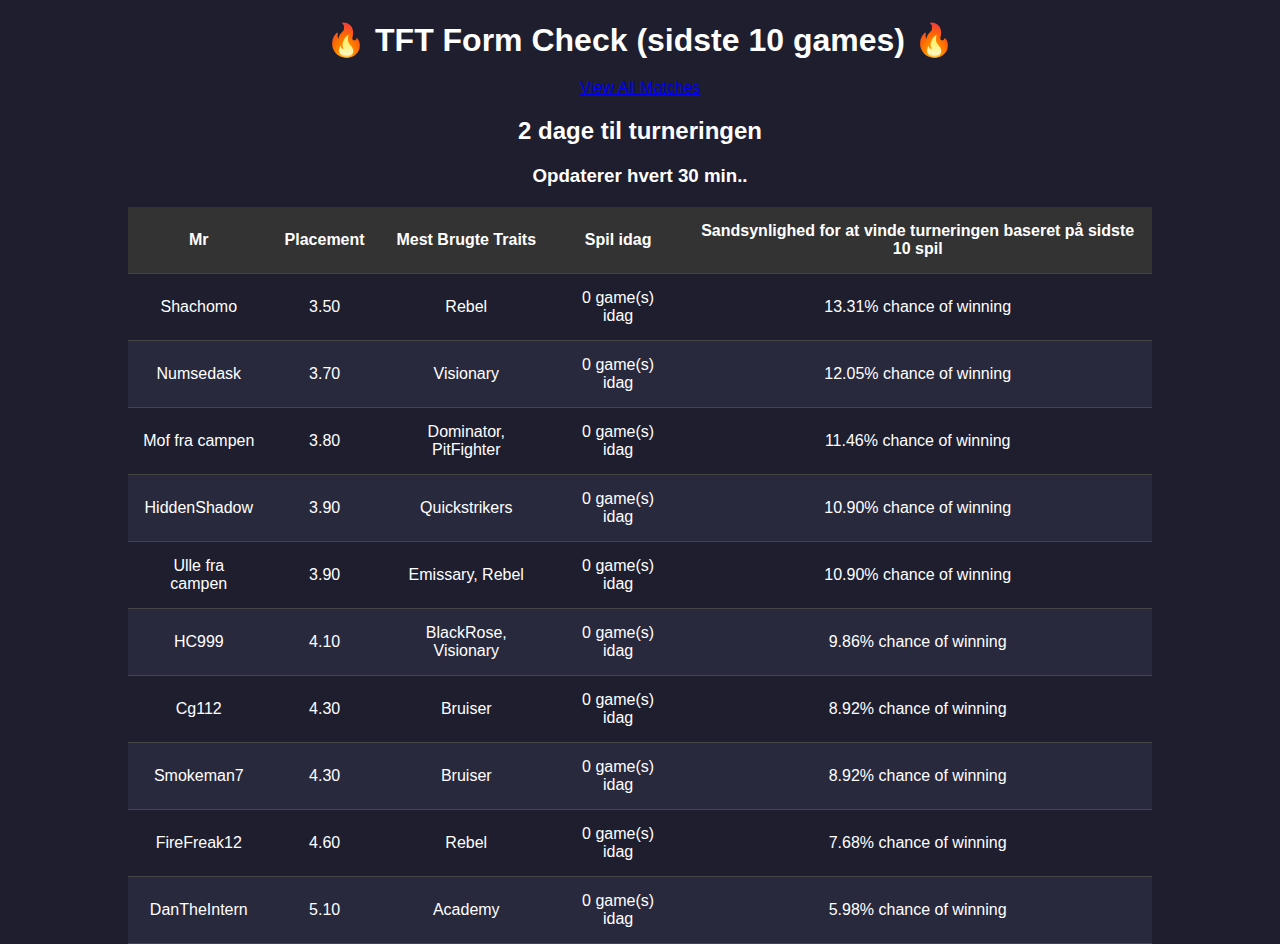
<file: index.html>
<!DOCTYPE html>
<html lang="en">
<head>
    <meta charset="UTF-8">
    <meta name="viewport" content="width=device-width, initial-scale=1.0">
    <title>TFT Form Check (sidste 10 games)</title>
    <link rel="stylesheet" href="style.css">
</head>
<body>

    <div class="container">
        <h1>🔥 TFT Form Check (sidste 10 games) 🔥</h1>
        <a href="all_games.html" class="button">View All Matches</a>
        <h2>2 dage til turneringen</h2>
        <div id="averages">
            <!-- Average scores will appear here -->
        </div>

        <h3>Opdaterer hvert 30 min..</h3>
        <table id="scoreTable">
            <thead>
                <tr>
                    <th>Mr</th>
                    <th>Placement</th>
                    <th>Mest Brugte Traits</th>
                    <th>Spil idag</th>
                    <th>Sandsynlighed for at vinde turneringen baseret på sidste 10 spil</th>
                </tr>
            </thead>
            <tbody>
                <!-- Scores will be inserted here -->
            </tbody>
        </table>
    </div>

    <script src="script.js"></script>
</body>
</html>
</file>
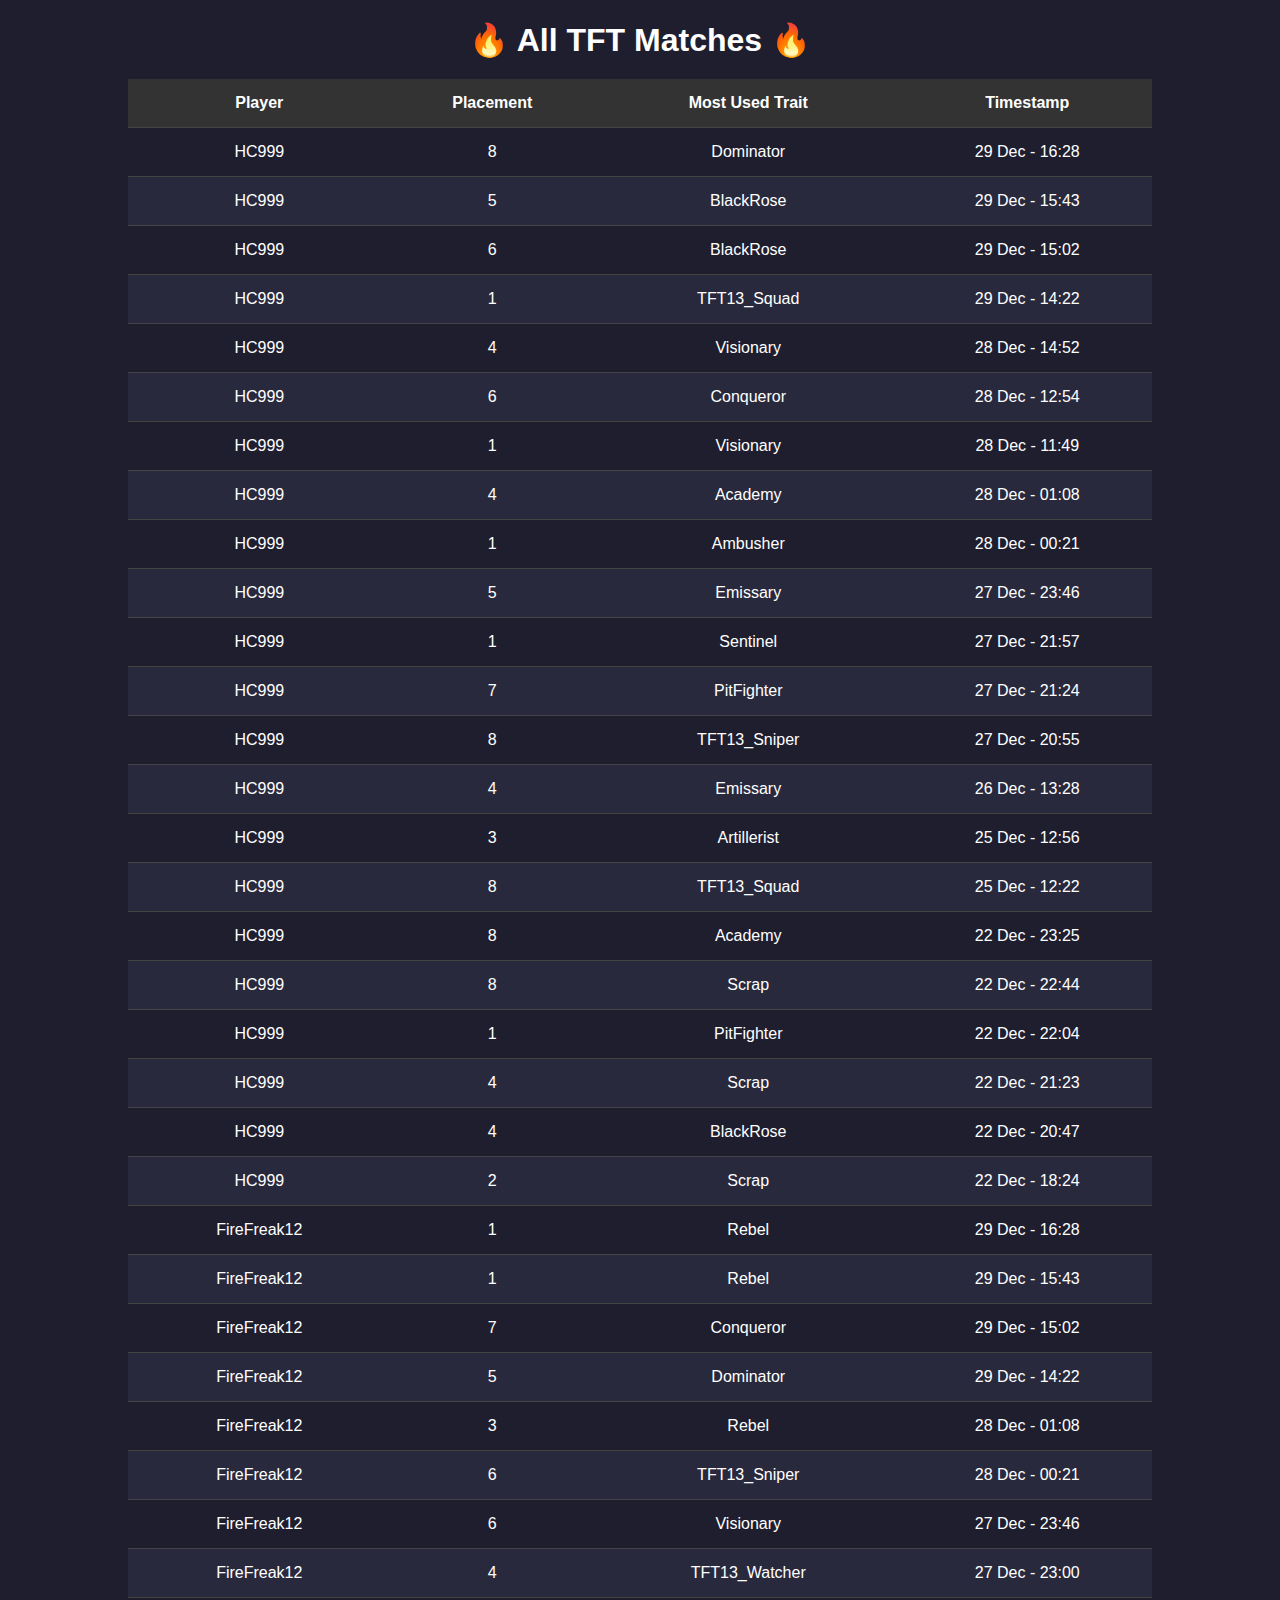
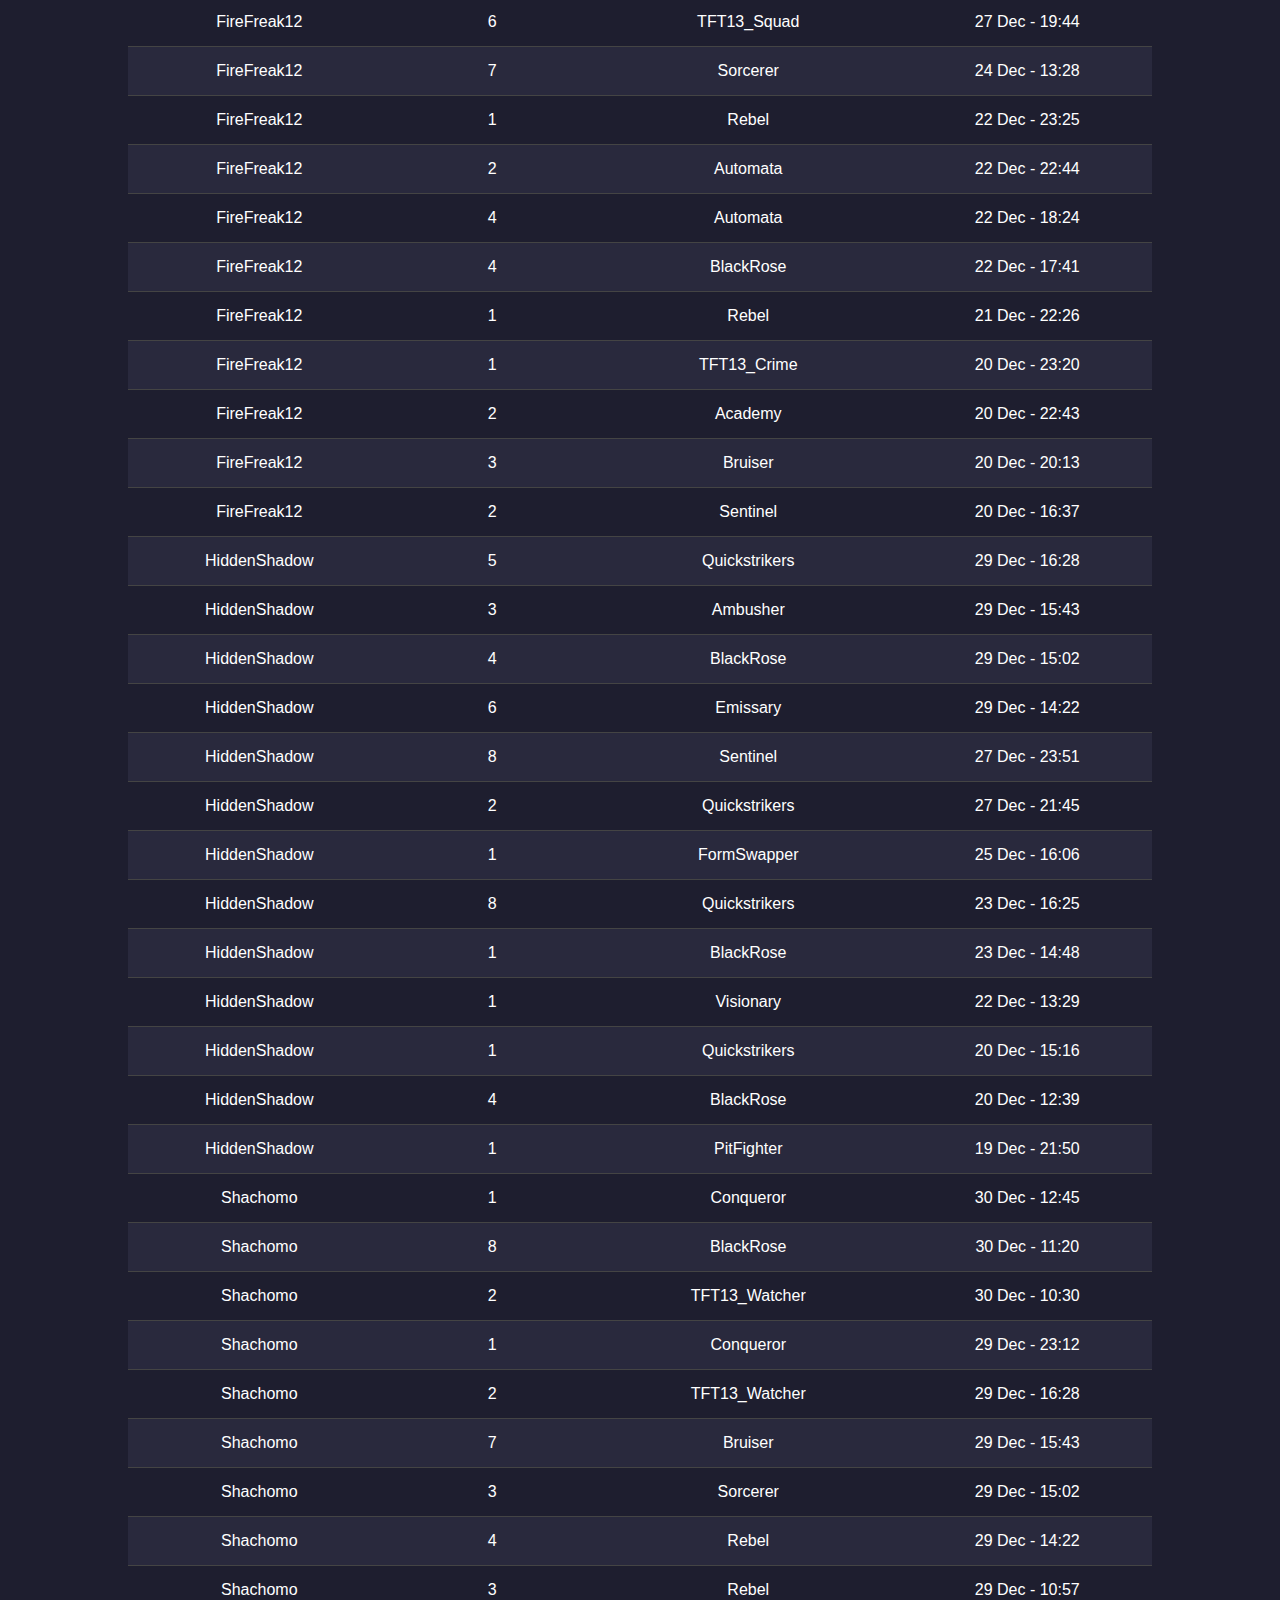
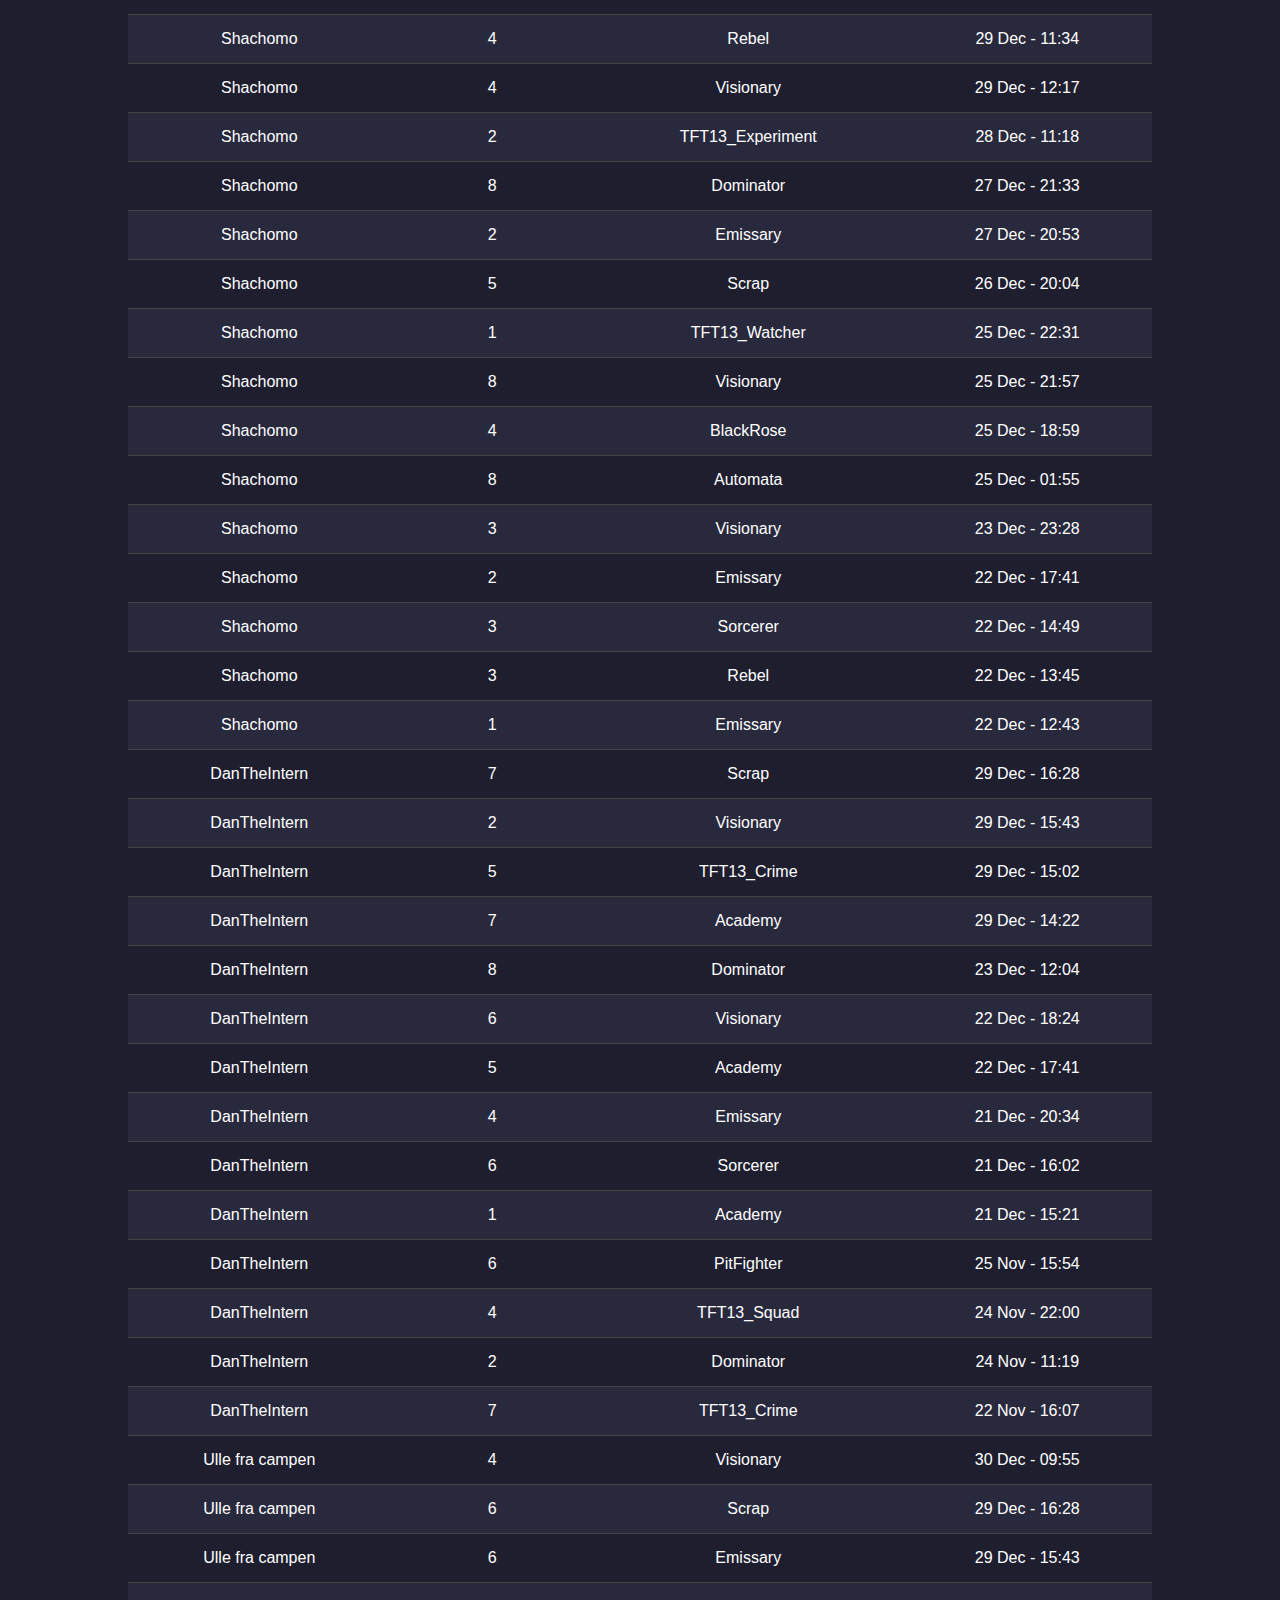
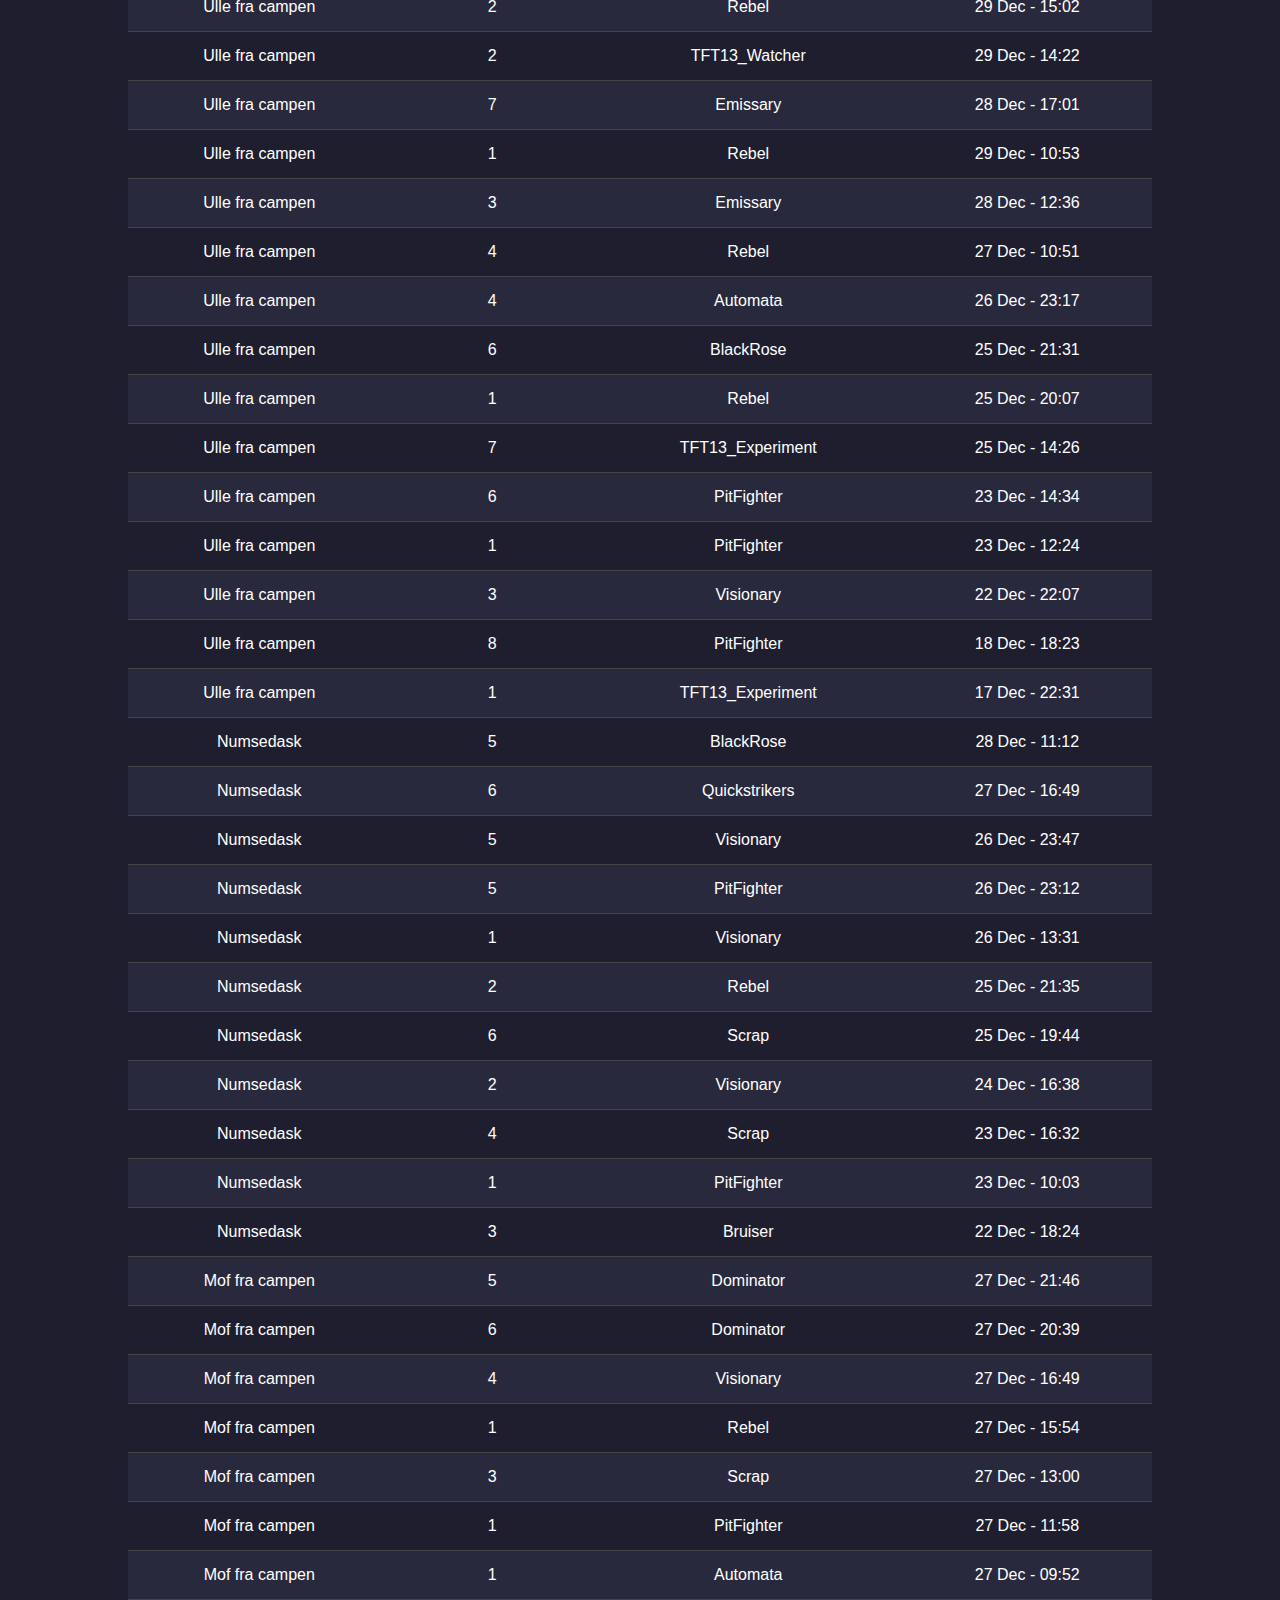
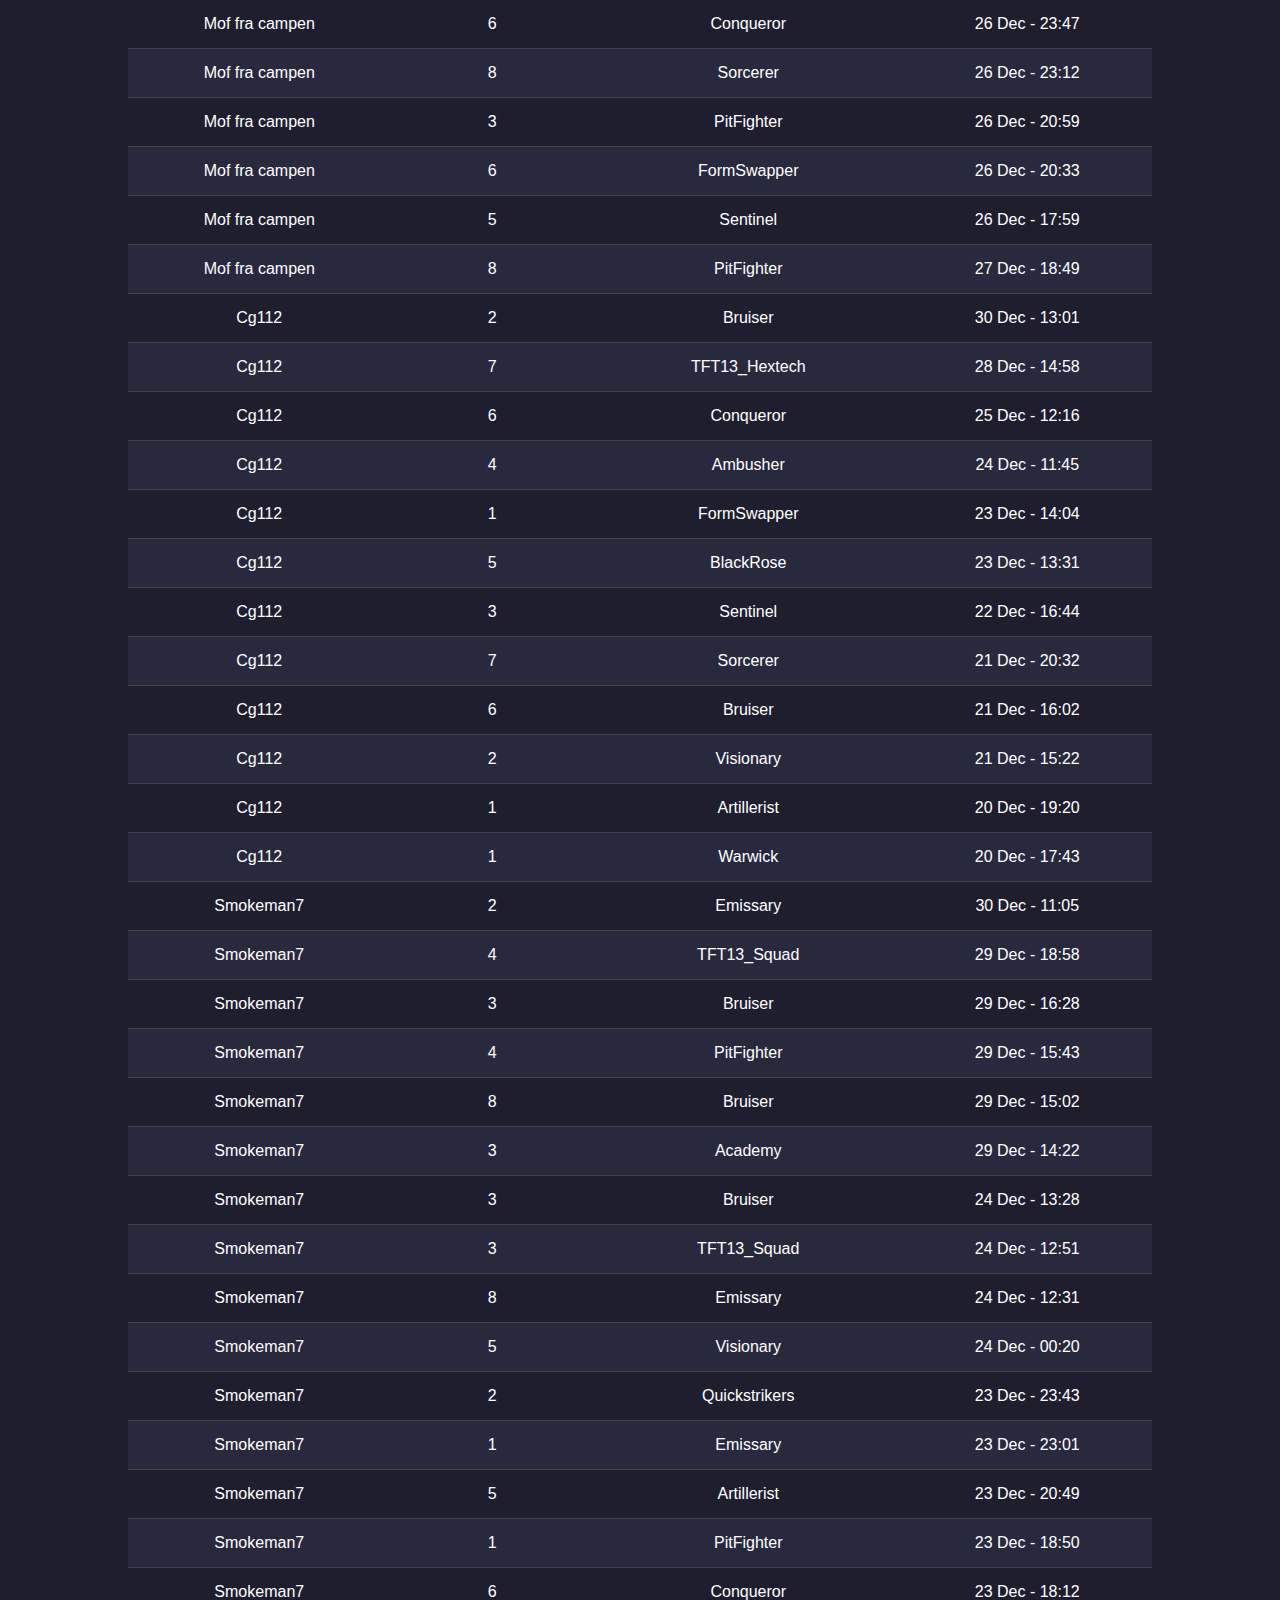
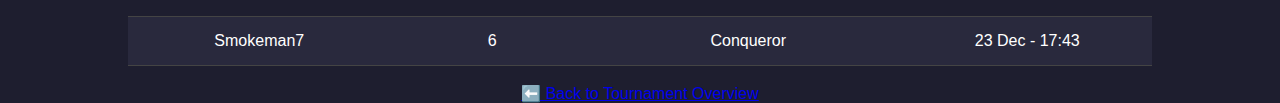
<file: all_games.html>
<!DOCTYPE html>
<html lang="en">
<head>
    <meta charset="UTF-8">
    <meta name="viewport" content="width=device-width, initial-scale=1.0">
    <title>All Matches - TFT Tournament</title>
    <link rel="stylesheet" href="style.css">
</head>
<body>

    <div class="container">
        <h1>🔥 All TFT Matches 🔥</h1>
        <table id="matchTable">
            <thead>
                <tr>
                    <th>Player</th>
                    <th>Placement</th>
                    <th>Most Used Trait</th>
                    <th>Timestamp</th>
                </tr>
            </thead>
            <tbody>
                <!-- Match data will be inserted here -->
            </tbody>
        </table>

        <br>
        <a href="index.html">⬅️ Back to Tournament Overview</a>
    </div>

    <script src="all_games.js"></script>
</body>
</html>
</file>
<file: style.css>
body {
    font-family: 'Poppins', sans-serif;
    background-color: #1e1e2f;
    color: #fff;
    margin: 0;
    padding: 0;
    display: flex;
    justify-content: center;
    align-items: center;
    height: 100vh;
}

.container {
    width: 80%;
    margin: auto;
    text-align: center;
}

h1, h2 {
    margin-bottom: 20px;
}

table {
    width: 100%;
    border-collapse: collapse;
    margin-top: 20px;
}

th, td {
    padding: 15px;
    border-bottom: 1px solid #444;
}

th {
    background-color: #333;
}

tr:nth-child(even) {
    background-color: #29293d;
}

tr:hover {
    background-color: #40404f;
}

input[type="date"] {
    padding: 10px;
    margin: 20px 0;
    border: none;
    border-radius: 5px;
    font-size: 16px;
}
</file>
